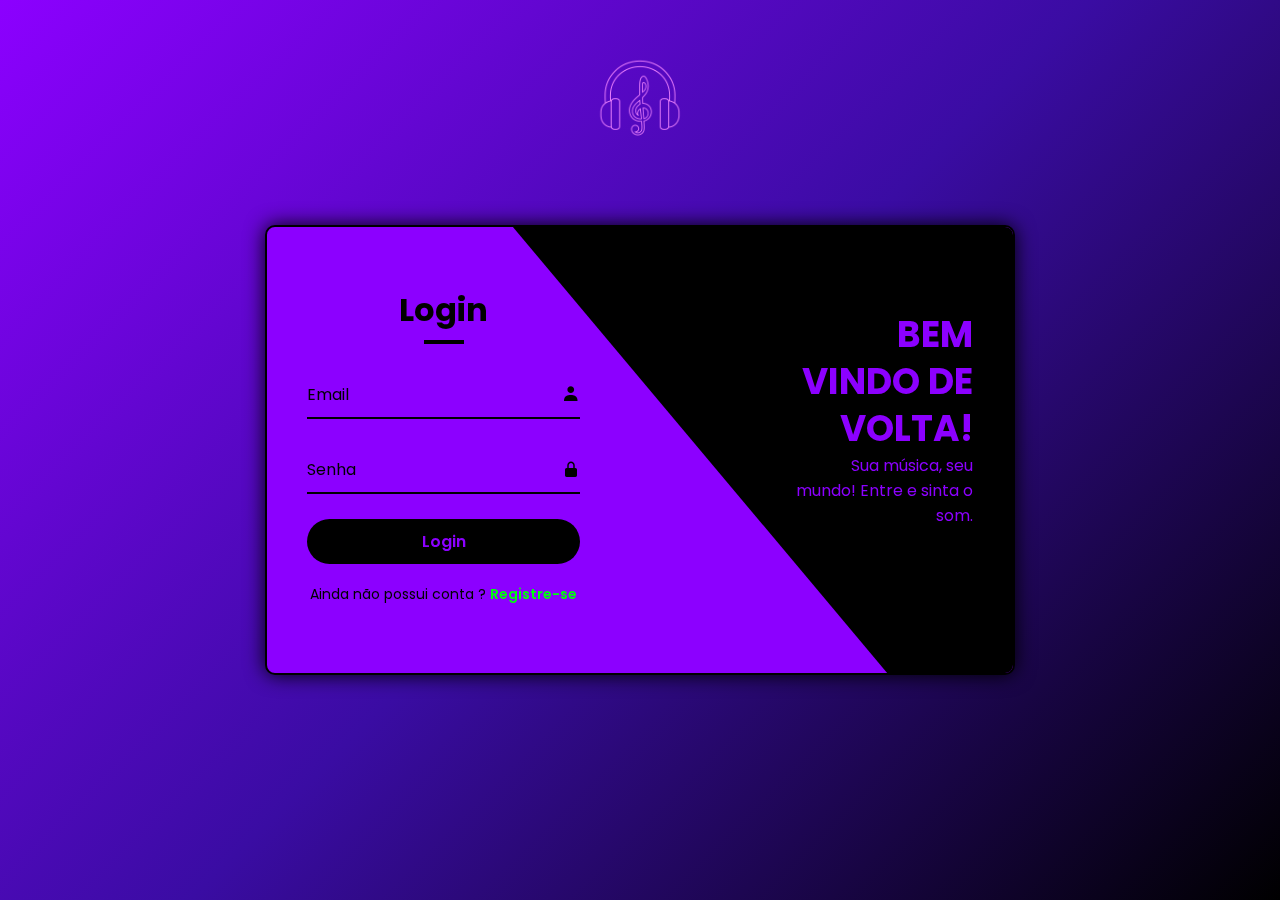
<file: login.html>
<!DOCTYPE html>
<html lang="pt">
  <head>
    <meta charset="UTF-8" />
    <meta name="viewport" content="width=device-width, initial-scale=1.0" />
    <title>DescontrAI</title>
    <link
      href="https://unpkg.com/boxicons@2.1.4/css/boxicons.min.css"
      rel="stylesheet"
    />
    <link rel="stylesheet" href="login.css" />
    <link
      rel="icon"
      type="image/png"
      href="assets/ChatGPT Image 29 de ago. de 2025, 01_20_13.png"
    />
  </head>

  <body>
    <div class="logo">
      <img
        src="assets/ChatGPT Image 29 de ago. de 2025, 01_20_13.png"
        alt="Logo do Site"
      />
    </div>

    <div class="wrapper">
      <span class="rotate-bg"></span>
      <span class="rotate-bg2"></span>

      <div class="form-box login">
        <h2 class="title animation" style="--i: 0; --j: 21">Login</h2>
        <form id="login-form">
          <div class="input-box animation" style="--i: 1; --j: 22">
            <input type="email" id="login-email" required />
            <label for="">Email</label>
            <i class="bx bxs-user"></i>
          </div>

          <div class="input-box animation" style="--i: 2; --j: 23">
            <input type="password" id="login-password" required />
            <label for="">Senha</label>
            <i class="bx bxs-lock-alt"></i>
          </div>
          <button type="submit" class="btn animation" style="--i: 3; --j: 24">
            Login
          </button>
          <div class="linkTxt animation" style="--i: 5; --j: 25">
            <p>
              Ainda não possui conta ?
              <a href="#" class="register-link">Registre-se</a>
            </p>
          </div>
        </form>
      </div>

      <div class="info-text login">
        <h2 class="animation" style="--i: 0; --j: 20">Bem vindo de volta!</h2>
        <p class="animation" style="--i: 1; --j: 21">
          Sua música, seu mundo! Entre e sinta o som.
        </p>
      </div>

      <div class="form-box register">
        <h2 class="title animation" style="--i: 17; --j: 0">Registre-se</h2>

        <form id="register-form">
          <div class="input-box animation" style="--i: 18; --j: 1">
            <input type="text" id="register-name" required />
            <label for="">Nome</label>
            <i class="bx bxs-user"></i>
          </div>

          <div class="input-box animation" style="--i: 19; --j: 2">
            <input type="email" id="register-email" required />
            <label for="">Email</label>
            <i class="bx bxs-envelope"></i>
          </div>

          <div class="input-box animation" style="--i: 20; --j: 3">
            <input type="password" id="register-password" required />
            <label for="">Senha</label>
            <i class="bx bxs-lock-alt"></i>
          </div>

          <button type="submit" class="btn animation" style="--i: 21; --j: 4">
            Sign Up
          </button>

          <div class="linkTxt animation" style="--i: 22; --j: 5">
            <p>
              Já possui uma conta ? <a href="#" class="login-link">Login</a>
            </p>
          </div>
        </form>
      </div>

      <div class="info-text register">
        <h2 class="animation" style="--i: 17; --j: 0">
          Leva menos de 1 minuto.
        </h2>
        <p class="animation" style="--i: 18; --j: 1">
          Crie sua conta e explore o futuro da música com a gente.
        </p>
      </div>
    </div>

    <div id="popup-message" class="popup-message"></div>

    <script src="login.js"></script>
  </body>
</html>
</file>
<file: login.css>
/* writing by IT House */

@import url("https://fonts.googleapis.com/css2?family=Poppins:wght@300;400;500;600;700;800&display=swap");

:root {
  --white: #8c00ff;
  --black: #000;
  --lightBulue: #fff;
}

/* login visível por padrão */
.form-box.register,
.info-text.register {
  display: none;
}

/* quando a classe 'active' estiver no wrapper */
.wrapper.active .form-box.login,
.wrapper.active .info-text.login {
  display: none;
}

.wrapper.active .form-box.register,
.wrapper.active .info-text.register {
  display: block;
}

* {
  margin: 0;
  padding: 0;
  box-sizing: border-box;
  font-family: "Poppins", sans-serif;
}

body {
  display: flex;
  justify-content: center;
  align-items: center;
  min-height: 100vh;
  background: linear-gradient(135deg, #8c00ff, #3a0ca3, #000);
}

.logo {
  position: absolute;
  top: 40px;
  left: 50%;
  transform: translateX(-50%);
}

.logo img {
  width: 120px;
  height: auto;
}

.wrapper {
  position: relative;
  width: 750px;
  height: 450px;
  background: var(--white);
  border: 2px solid var(--black);
  border-radius: 10px;
  box-shadow: 0 0 20px var(--black);
  overflow: hidden;
}

.wrapper .form-box {
  position: absolute;
  top: 0;
  width: 50%;
  height: 100%;
  display: flex;
  justify-content: center;
  flex-direction: column;
}

.wrapper .form-box.login {
  left: 0;
  padding: 0 60px 0 40px;
}

.form-box h2 {
  margin-bottom: 10px;
  position: relative;
  font-size: 32px;
  color: var(--black);
  text-align: center;
}

.form-box h2::after {
  content: "";
  position: absolute;
  bottom: -10px;
  left: 50%;
  transform: translateX(-50%);
  width: 40px;
  height: 4px;
  background: var(--black);
}

.form-box .input-box {
  position: relative;
  width: 100%;
  height: 50px;
  margin: 25px 0;
}

.input-box input {
  width: 100%;
  height: 100%;
  background: transparent;
  color: var(--black);
  font-size: 16px;
  font-weight: 500;
  border: none;
  outline: none;
  border-bottom: 2px solid var(--black);
  transition: 0.5s;
  padding-right: 23px;
}

.input-box input:focus,
.input-box input:valid {
  border-bottom-color: var(--lightBulue);
}

.input-box label {
  position: absolute;
  top: 50%;
  left: 0;
  transform: translateY(-50%);
  font-size: 16px;
  color: var(--black);
  pointer-events: none;
  transition: 0.5s;
}

.input-box input:focus ~ label,
.input-box input:valid ~ label {
  top: -5px;
  color: var(--lightBulue);
}

.input-box i {
  position: absolute;
  top: 50%;
  right: 0;
  transform: translateY(-50%);
  font-size: 18px;
  transition: 0.5s;
}

.input-box input:focus ~ i,
.input-box input:valid ~ i {
  color: var(--lightBulue);
}

form button {
  width: 100%;
  height: 45px;
  background-color: var(--black);
  color: var(--white);
  border: none;
  outline: none;
  border-radius: 40px;
  cursor: pointer;
  font-size: 16px;
  font-weight: 600;
  transition: 0.3s;
}

form button:hover {
  box-shadow: 0 0 10px rgba(0, 0, 0, 0.8);
}

form .linkTxt {
  font-size: 14px;
  color: var(--black);
  text-align: center;
  margin: 20px 0 10px;
}

.linkTxt p a {
  color: rgb(0, 255, 13);
  text-decoration: none;
  font-weight: 600;
}

.wrapper .form-box.login .animation {
  transform: translateX(0);
  transition: 0.7s ease;
  opacity: 1;
  filter: blur(0);
  transition-delay: calc(0.1s * var(--j));
}

.wrapper.active .form-box.login .animation {
  transform: translateX(-120%);
  opacity: 0;
  filter: blur(10px);
  transition-delay: calc(0.1s * var(--i));
}

.wrapper .info-text {
  position: absolute;
  top: 0;
  width: 50%;
  height: 100%;
  display: flex;
  flex-direction: column;
  justify-content: center;
}

.wrapper .info-text.login {
  right: 0;
  text-align: right;
  padding: 0 40px 60px 150px;
}

.wrapper .info-text h2 {
  font-size: 36px;
  color: var(--white);
  line-height: 1.3;
  text-transform: uppercase;
}

.wrapper .info-text p {
  font-size: 16px;
  color: var(--white);
}

.wrapper .info-text.login .animation {
  transform: translateX(0);
  opacity: 1;
  filter: blur(0);
  transition: 0.7s ease;
  transition-delay: calc(0.1s * var(--j));
}
.wrapper.active .info-text.login .animation {
  transform: translateX(120px);
  opacity: 0;
  filter: blur(10px);
  transition: 0.7s ease;
  transition-delay: calc(0.1s * var(--i));
}

.wrapper .rotate-bg {
  position: absolute;
  top: -4px;
  right: 0;
  width: 850px;
  height: 600px;
  background: #000;
  transform: rotate(10deg) skewY(40deg);
  transform-origin: bottom right;
  transition: 1.5s ease;
  transition-delay: 1.6s;
}

.wrapper.active .rotate-bg {
  transform: rotate(0) skewY(0);
  transition-delay: 0.5s;
}

.wrapper .form-box.register {
  padding: 0 40px 0 60px;
  right: 0;
}

.wrapper.active .form-box.register {
  pointer-events: auto;
}

.wrapper .form-box.register .animation {
  transform: translateX(120%);
  opacity: 0;
  filter: blur(10px);
  transition: 0.7s ease;
  transition-delay: calc(0.1s * var(--j));
}

.wrapper.active .form-box.register .animation {
  transform: translateX(0);
  opacity: 1;
  filter: blur(0);
  transition-delay: calc(0.1s * var(--i));
}

.wrapper .info-text.register {
  left: 0;
  text-align: left;
  padding: 0 150px 60px 40px;
  pointer-events: none;
}

.wrapper.active .info-text.register {
  pointer-events: auto;
}

.wrapper .info-text.register .animation {
  transform: translateX(-120%);
  opacity: 0;
  filter: blur(10px);
  transition: 0.7s ease;
  transition-delay: calc(0.1s * var(--j));
}

.wrapper.active .info-text.register .animation {
  transform: translateX(0);
  opacity: 1;
  filter: blur(0);
  transition-delay: calc(0.1s * var(--i));
}

.wrapper .rotate-bg2 {
  position: absolute;
  top: 100%;
  left: 250px;
  width: 850px;
  height: 700px;
  background: var(--white);
  transform: rotate(0) skewY(0);
  transform-origin: bottom left;
  transition: 1.5s ease;
  transition-delay: 0.5s;
}

.wrapper.active .rotate-bg2 {
  transform: rotate(-11deg) skewY(-40deg);
  transition-delay: 1.2s;
}

/* Mobile pequeno */
@media (max-width: 480px) {
  .logo {
    top: 15px;
  }

  .logo img {
    width: 80px;
  }

  .wrapper {
    margin-top: 50px;
    min-height: 400px;
  }

  .form-box h2 {
    font-size: 1.5rem;
  }

  .input-box {
    margin: 1rem 0;
  }

  .wrapper .info-text h2 {
    font-size: 1.5rem;
  }

  .wrapper .info-text p {
    font-size: 0.9rem;
  }

  form .linkTxt {
    font-size: 0.8rem;
  }
}

/* Mobile muito pequeno */
@media (max-width: 360px) {
  .form-box h2 {
    font-size: 1.3rem;
  }

  .wrapper {
    border-radius: 5px;
  }

  .wrapper .form-box {
    padding: 1.5rem;
  }

  .input-box input {
    font-size: 0.9rem;
  }

  .input-box label {
    font-size: 0.9rem;
  }
}
</file>
